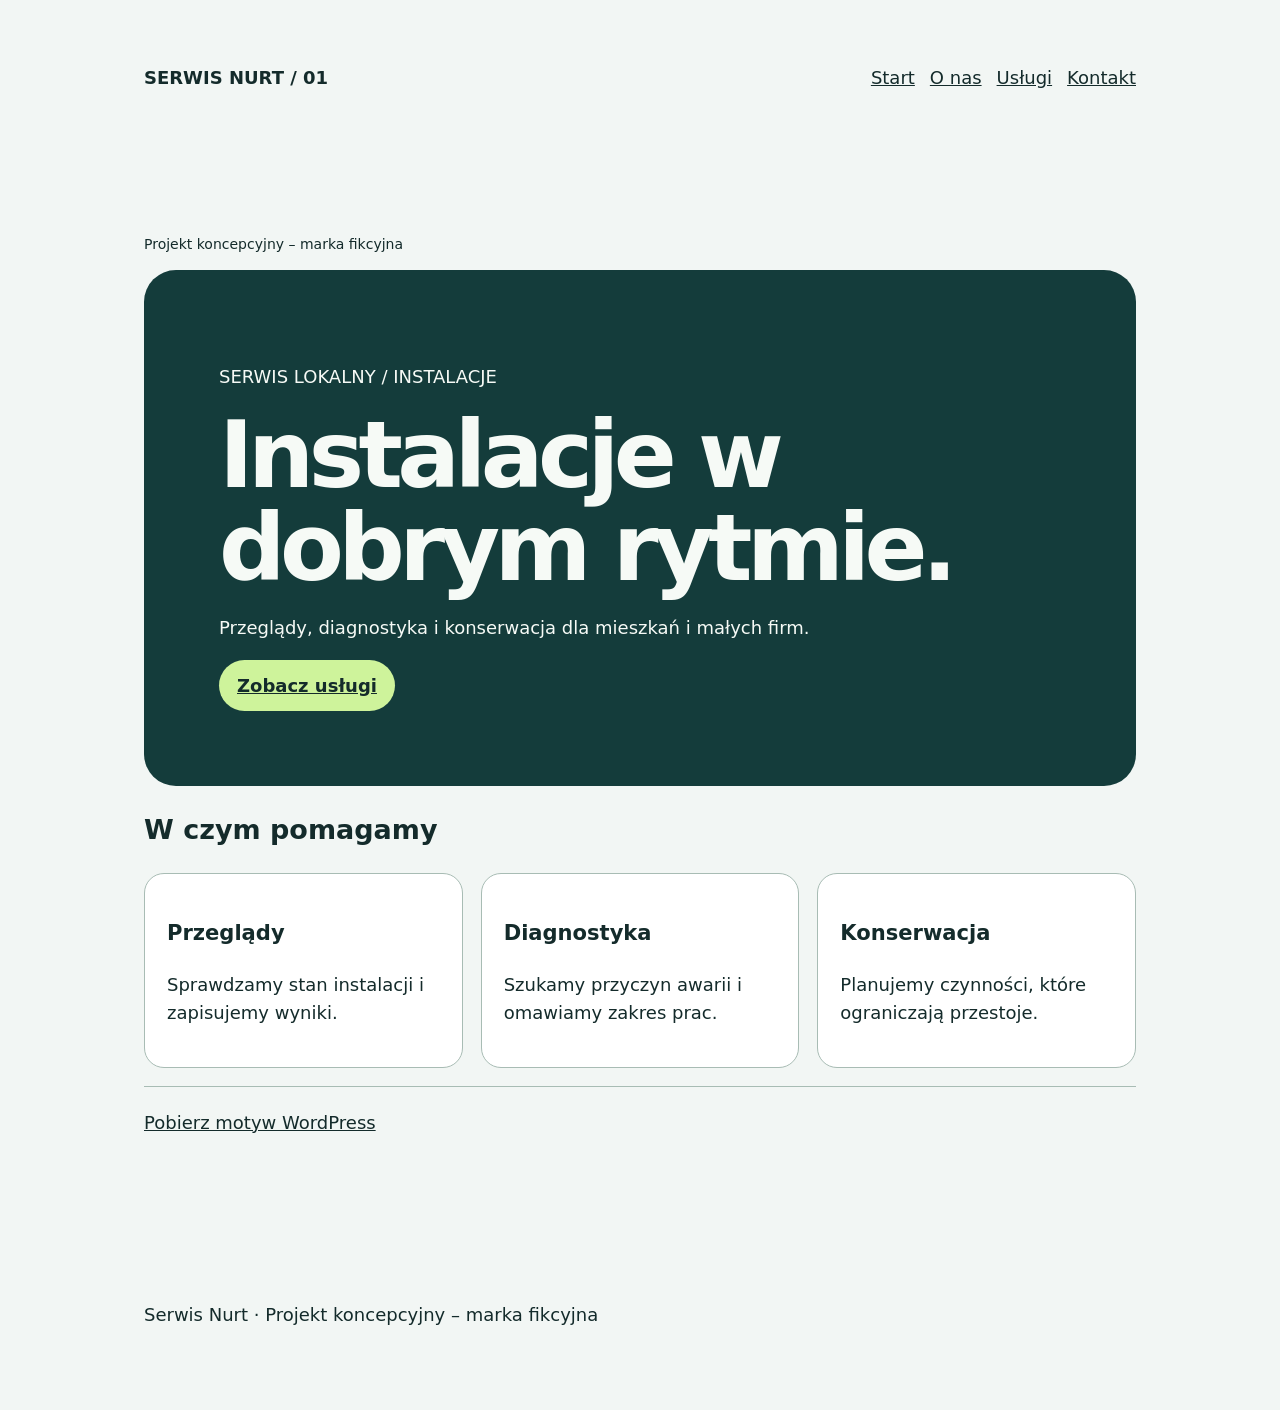
<file: index.html>
<!doctype html><html lang="pl"><meta charset="utf-8"><meta name="viewport" content="width=device-width,initial-scale=1"><title>Strona główna · Serwis Nurt</title><style>*{box-sizing:border-box}body{margin:0;background:#f2f6f4;color:#142b2b;font:18px/1.55 system-ui}header,main,footer{max-width:1120px;margin:auto;padding:clamp(20px,5vw,65px)}header{display:flex;flex-wrap:wrap;gap:18px;align-items:center;justify-content:space-between}nav{display:flex;flex-wrap:wrap;gap:15px}a{color:inherit}.hero{background:#143c3b;color:#f6faf6;border-radius:32px;padding:clamp(24px,6vw,75px)}h1{font-size:clamp(40px,9vw,93px);line-height:1;letter-spacing:-.06em;margin:.2em 0}.cards{display:grid;grid-template-columns:repeat(auto-fit,minmax(min(100%,240px),1fr));gap:18px}.cards article{background:#fff;padding:22px;border-radius:20px;border:1px solid #a8bcb4}.badge{font-size:14px}.button{display:inline-block;background:#cef39b;color:#142b2b;border-radius:40px;padding:12px 18px;font-weight:700}.downloads{border-top:1px solid #a8bcb4;padding-top:22px}</style><header><strong>SERWIS NURT / 01</strong><nav aria-label="Menu"><a href="index.html">Start</a><a href="o-nas.html">O nas</a><a href="uslugi.html">Usługi</a><a href="kontakt.html">Kontakt</a></nav></header><main><p class="badge">Projekt koncepcyjny – marka fikcyjna</p><section class="hero"><p>SERWIS LOKALNY / INSTALACJE</p><h1>Instalacje w dobrym rytmie.</h1><p>Przeglądy, diagnostyka i konserwacja dla mieszkań i małych firm.</p><a class="button" href="uslugi.html">Zobacz usługi</a></section><h2>W czym pomagamy</h2><section class="cards"><article><h3>Przeglądy</h3><p>Sprawdzamy stan instalacji i zapisujemy wyniki.</p></article><article><h3>Diagnostyka</h3><p>Szukamy przyczyn awarii i omawiamy zakres prac.</p></article><article><h3>Konserwacja</h3><p>Planujemy czynności, które ograniczają przestoje.</p></article></section><p class="downloads"><a download href="releases/serwis-nurt.zip">Pobierz motyw WordPress</a></p></main><footer><p>Serwis Nurt · Projekt koncepcyjny – marka fikcyjna</p></footer></html>
</file>
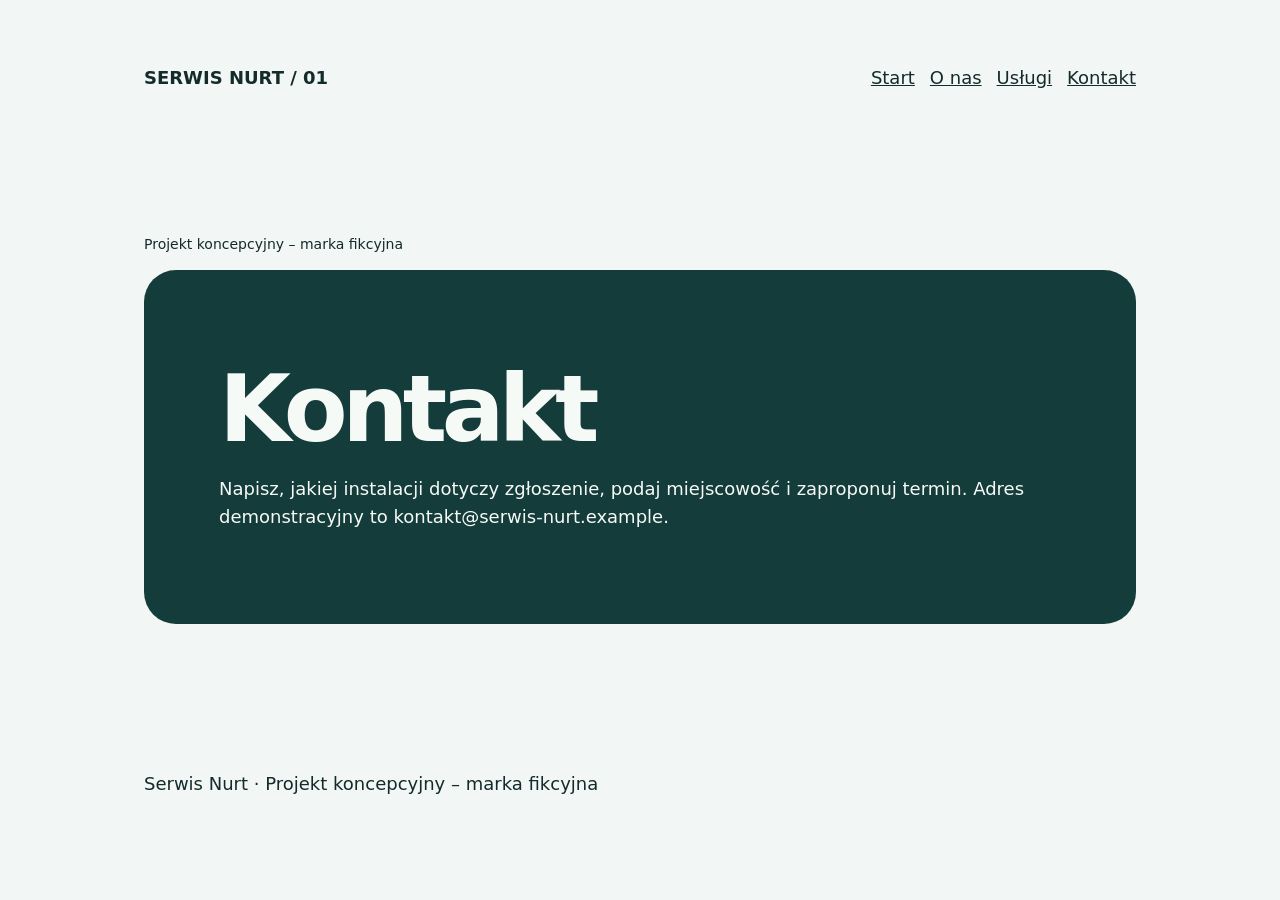
<file: kontakt.html>
<!doctype html><html lang="pl"><meta charset="utf-8"><meta name="viewport" content="width=device-width,initial-scale=1"><title>Kontakt · Serwis Nurt</title><style>*{box-sizing:border-box}body{margin:0;background:#f2f6f4;color:#142b2b;font:18px/1.55 system-ui}header,main,footer{max-width:1120px;margin:auto;padding:clamp(20px,5vw,65px)}header{display:flex;flex-wrap:wrap;gap:18px;align-items:center;justify-content:space-between}nav{display:flex;flex-wrap:wrap;gap:15px}a{color:inherit}.hero{background:#143c3b;color:#f6faf6;border-radius:32px;padding:clamp(24px,6vw,75px)}h1{font-size:clamp(40px,9vw,93px);line-height:1;letter-spacing:-.06em;margin:.2em 0}.cards{display:grid;grid-template-columns:repeat(auto-fit,minmax(min(100%,240px),1fr));gap:18px}.cards article{background:#fff;padding:22px;border-radius:20px;border:1px solid #a8bcb4}.badge{font-size:14px}.button{display:inline-block;background:#cef39b;color:#142b2b;border-radius:40px;padding:12px 18px;font-weight:700}.downloads{border-top:1px solid #a8bcb4;padding-top:22px}</style><header><strong>SERWIS NURT / 01</strong><nav aria-label="Menu"><a href="index.html">Start</a><a href="o-nas.html">O nas</a><a href="uslugi.html">Usługi</a><a href="kontakt.html">Kontakt</a></nav></header><main><p class="badge">Projekt koncepcyjny – marka fikcyjna</p><section class="hero"><h1>Kontakt</h1><p>Napisz, jakiej instalacji dotyczy zgłoszenie, podaj miejscowość i zaproponuj termin. Adres demonstracyjny to kontakt@serwis-nurt.example.</p></section></main><footer><p>Serwis Nurt · Projekt koncepcyjny – marka fikcyjna</p></footer></html>
</file>
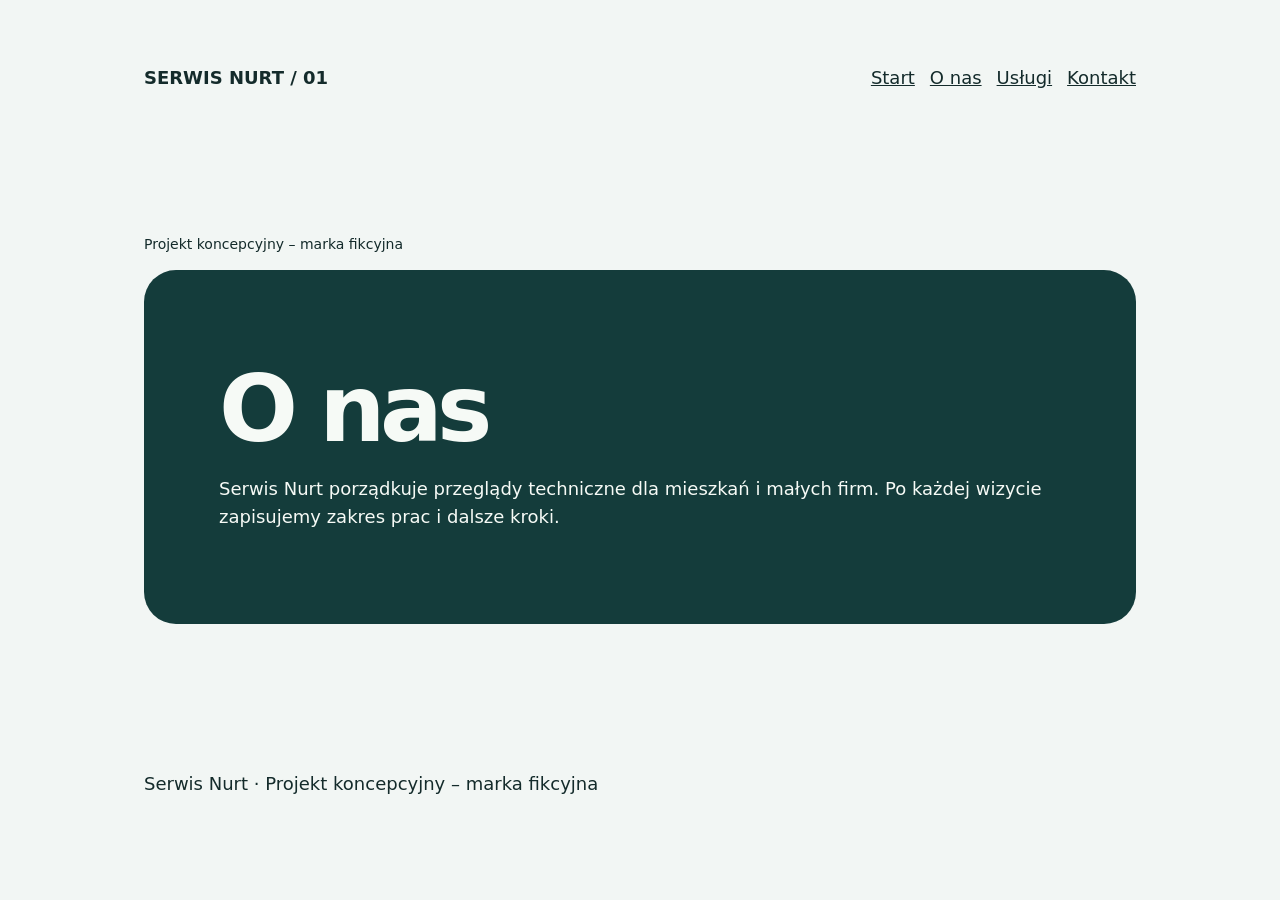
<file: o-nas.html>
<!doctype html><html lang="pl"><meta charset="utf-8"><meta name="viewport" content="width=device-width,initial-scale=1"><title>O nas · Serwis Nurt</title><style>*{box-sizing:border-box}body{margin:0;background:#f2f6f4;color:#142b2b;font:18px/1.55 system-ui}header,main,footer{max-width:1120px;margin:auto;padding:clamp(20px,5vw,65px)}header{display:flex;flex-wrap:wrap;gap:18px;align-items:center;justify-content:space-between}nav{display:flex;flex-wrap:wrap;gap:15px}a{color:inherit}.hero{background:#143c3b;color:#f6faf6;border-radius:32px;padding:clamp(24px,6vw,75px)}h1{font-size:clamp(40px,9vw,93px);line-height:1;letter-spacing:-.06em;margin:.2em 0}.cards{display:grid;grid-template-columns:repeat(auto-fit,minmax(min(100%,240px),1fr));gap:18px}.cards article{background:#fff;padding:22px;border-radius:20px;border:1px solid #a8bcb4}.badge{font-size:14px}.button{display:inline-block;background:#cef39b;color:#142b2b;border-radius:40px;padding:12px 18px;font-weight:700}.downloads{border-top:1px solid #a8bcb4;padding-top:22px}</style><header><strong>SERWIS NURT / 01</strong><nav aria-label="Menu"><a href="index.html">Start</a><a href="o-nas.html">O nas</a><a href="uslugi.html">Usługi</a><a href="kontakt.html">Kontakt</a></nav></header><main><p class="badge">Projekt koncepcyjny – marka fikcyjna</p><section class="hero"><h1>O nas</h1><p>Serwis Nurt porządkuje przeglądy techniczne dla mieszkań i małych firm. Po każdej wizycie zapisujemy zakres prac i dalsze kroki.</p></section></main><footer><p>Serwis Nurt · Projekt koncepcyjny – marka fikcyjna</p></footer></html>
</file>
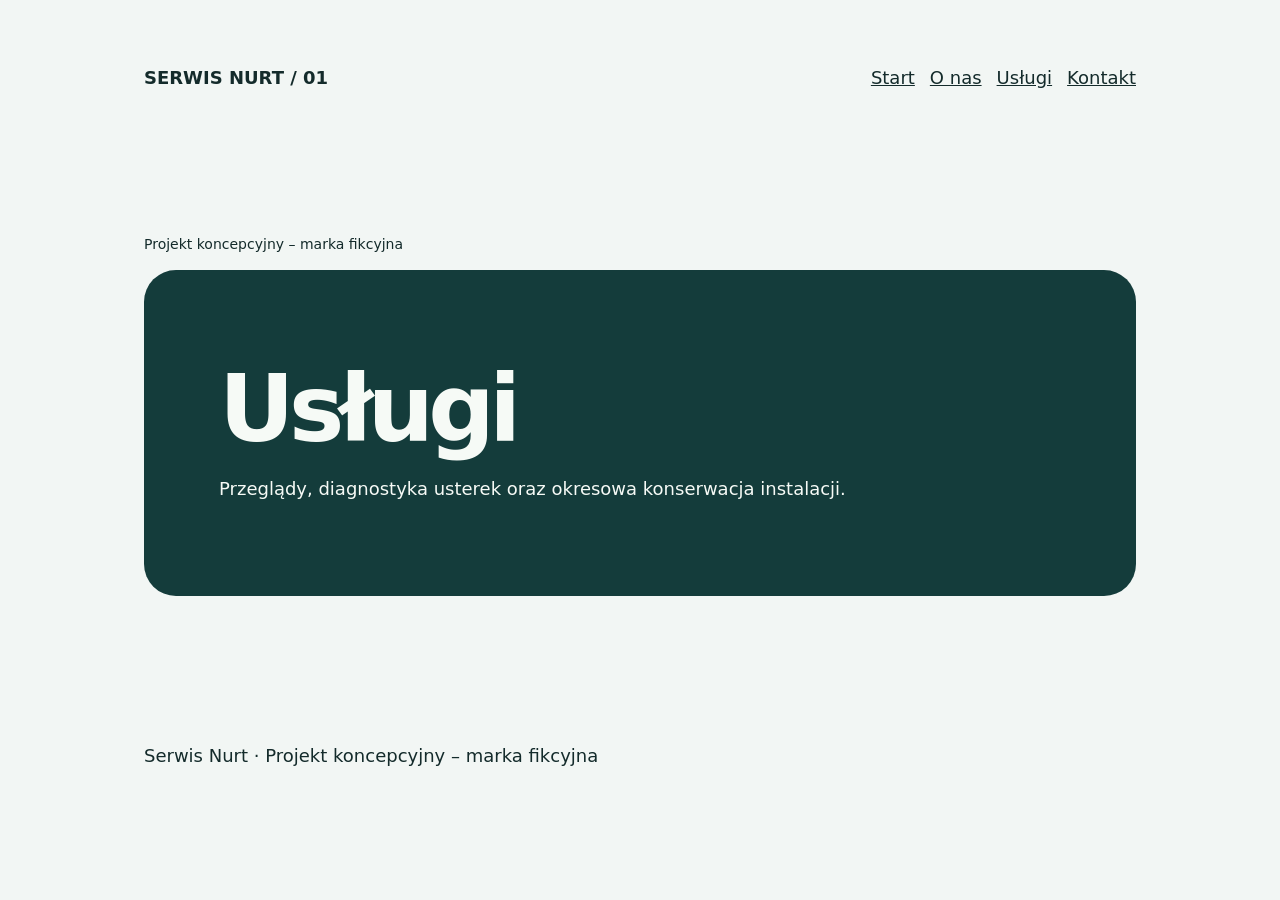
<file: uslugi.html>
<!doctype html><html lang="pl"><meta charset="utf-8"><meta name="viewport" content="width=device-width,initial-scale=1"><title>Usługi · Serwis Nurt</title><style>*{box-sizing:border-box}body{margin:0;background:#f2f6f4;color:#142b2b;font:18px/1.55 system-ui}header,main,footer{max-width:1120px;margin:auto;padding:clamp(20px,5vw,65px)}header{display:flex;flex-wrap:wrap;gap:18px;align-items:center;justify-content:space-between}nav{display:flex;flex-wrap:wrap;gap:15px}a{color:inherit}.hero{background:#143c3b;color:#f6faf6;border-radius:32px;padding:clamp(24px,6vw,75px)}h1{font-size:clamp(40px,9vw,93px);line-height:1;letter-spacing:-.06em;margin:.2em 0}.cards{display:grid;grid-template-columns:repeat(auto-fit,minmax(min(100%,240px),1fr));gap:18px}.cards article{background:#fff;padding:22px;border-radius:20px;border:1px solid #a8bcb4}.badge{font-size:14px}.button{display:inline-block;background:#cef39b;color:#142b2b;border-radius:40px;padding:12px 18px;font-weight:700}.downloads{border-top:1px solid #a8bcb4;padding-top:22px}</style><header><strong>SERWIS NURT / 01</strong><nav aria-label="Menu"><a href="index.html">Start</a><a href="o-nas.html">O nas</a><a href="uslugi.html">Usługi</a><a href="kontakt.html">Kontakt</a></nav></header><main><p class="badge">Projekt koncepcyjny – marka fikcyjna</p><section class="hero"><h1>Usługi</h1><p>Przeglądy, diagnostyka usterek oraz okresowa konserwacja instalacji.</p></section></main><footer><p>Serwis Nurt · Projekt koncepcyjny – marka fikcyjna</p></footer></html>
</file>
